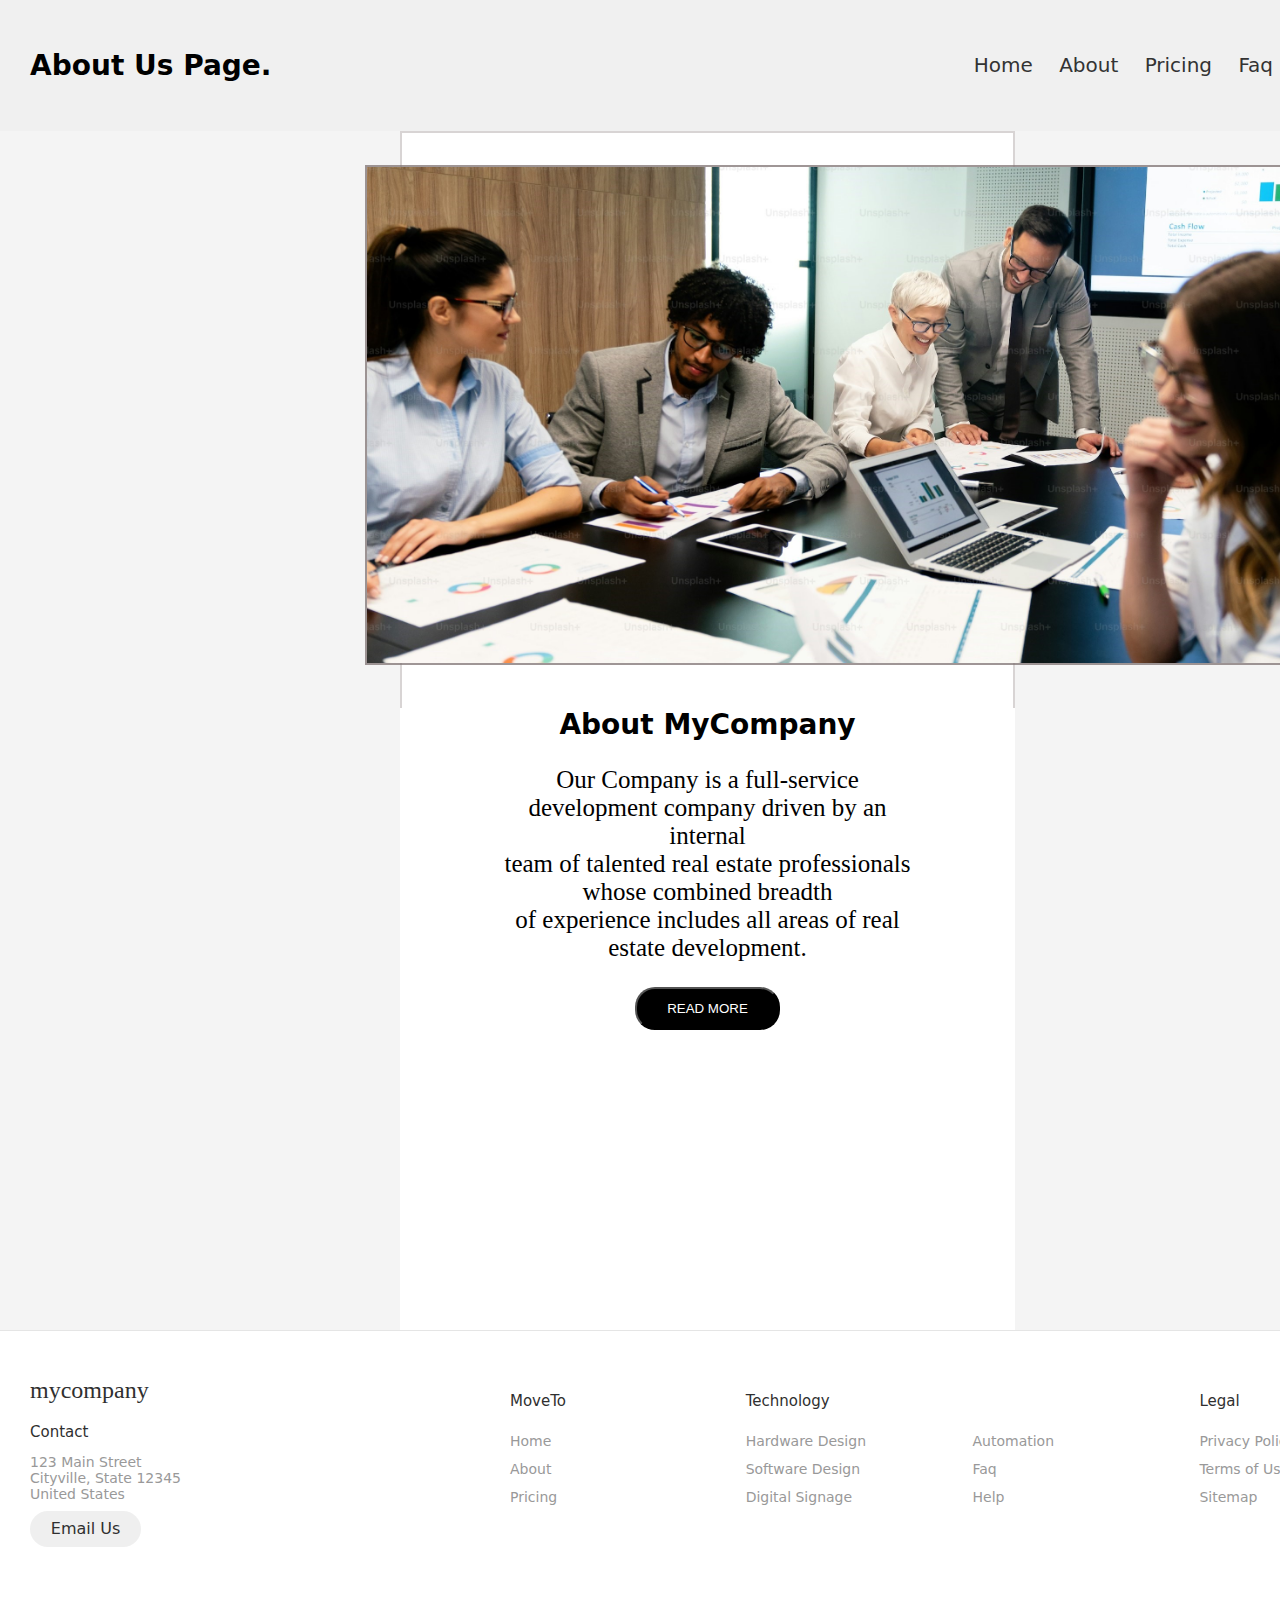
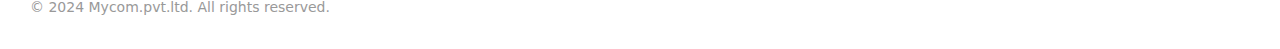
<file: about.html>
<!DOCTYPE html>
<html lang="en">
<head>
    <meta charset="UTF-8">
    <meta name="viewport" content="width=device-width, initial-scale=1.0">
    <link rel="stylesheet" href="/css/index.css">
    <link rel="stylesheet" href="/css/about.css">
    <title>About Us</title>
</head>
<body>
    <header>
        <div class="header">
            <h1>About Us Page.</h1>
            <nav>
                <ul>
                    <li><a href="/index.html">Home</a></li>
                    <li><a href="/about.html">About</a></li>
                    <li><a href="/pricing.html">Pricing</a></li>
                    <li><a href="/faq.html">Faq</a></li>
                    <li><a href="/help.html">Help</a></li>
                </ul>
            </nav>
        </div>
    </header>
    <main>
        <div class="white"></div>
        <div class="image">
            <img src="/images/about.jpeg" width="1100" height="500" alt="About">
        </div>
        <div class="continued">
            <div class="continued1">
                <h1>About MyCompany</h1>
                <p>Our Company is a full-service development company driven by an internal
                    <br>team of talented real estate professionals whose combined breadth
                    <br>of experience includes all areas of real
                    <br>estate development.</p>
                    <button>READ MORE</button>
            </div>
        </div>
    </main>
    
    

      
























    <footer class="footer">
        <div class="footer__addr">
            <h1 class="footer__logo">Mycompany</h1>
            <h2>Contact</h2>
            <address>
                123 Main Street<br>
                Cityville, State 12345<br>
                United States<br>
                <a class="footer__btn" href="mailto:contact@yourcompany.com">Email Us</a>
            </address>
        </div>
        
        <ul class="footer__nav">
            <li class="nav__item">
                <h2 class="nav__title">MoveTo</h2>
                <ul class="nav__ul">
                    <li><a href="/index.html">Home</a></li>
                    <li><a href="/about.html">About</a></li>
                    <li><a href="/pricing.html">Pricing</a></li>
                </ul>
            </li>
            
            <li class="nav__item nav__item--extra">
                <h2 class="nav__title">Technology</h2>
                <ul class="nav__ul nav__ul--extra">
                    <li><a href="#">Hardware Design</a></li>
                    <li><a href="#">Software Design</a></li>
                    <li><a href="#">Digital Signage</a></li>
                    <li><a href="#">Automation</a></li>
                    <li><a href="/faq.html">Faq</a></li>
                    <li><a href="/help.html">Help</a></li>
                </ul>
            </li>
            
            <li class="nav__item">
                <h2 class="nav__title">Legal</h2>
                <ul class="nav__ul">
                    <li><a href="#privacy.html">Privacy Policy</a></li>
                    <li><a href="#terms.html">Terms of Use</a></li>
                    <li><a href="#sitemap.html">Sitemap</a></li>
                </ul>
            </li>
        </ul>
        
        <div class="legal">
            <p>&copy; 2024 Mycom.pvt.ltd. All rights reserved.</p>
            <div class="legal__links">
            </div>
        </div>
    </footer>
    
</body>
</html>
</file>
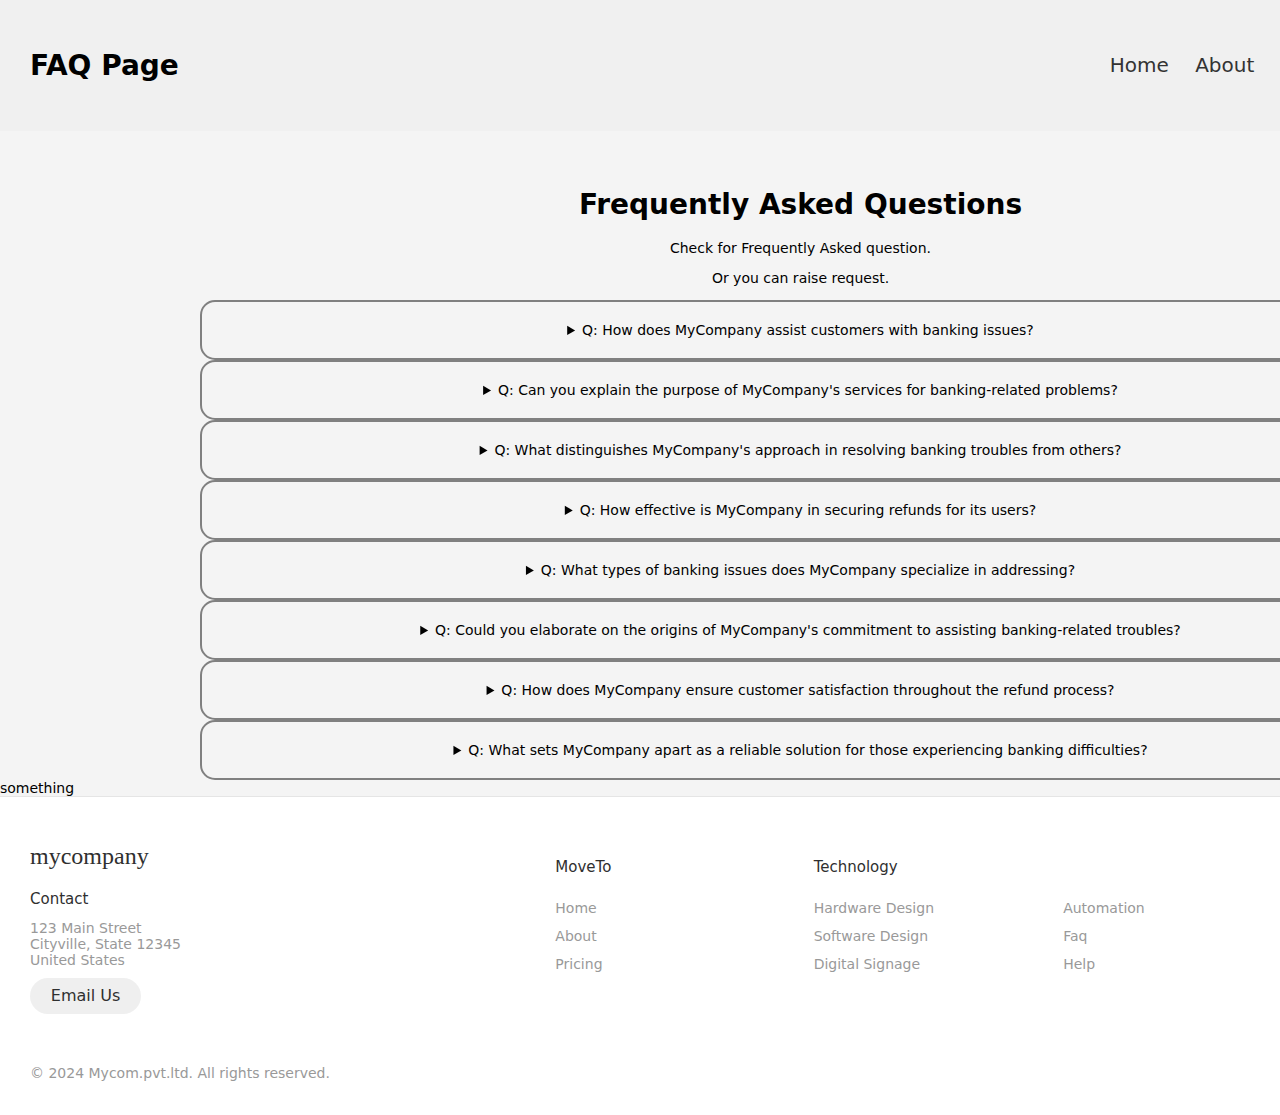
<file: faq.html>
<!DOCTYPE html>
<html lang="en">
<head>
    <meta charset="UTF-8">
    <meta name="viewport" content="width=device-width, initial-scale=1.0">
    <link rel="stylesheet" href="/css/index.css">
    <link rel="stylesheet" href="/css/faq.css">
    <title>Faq Page</title>
</head>
<body>
    <header>
        <div class="header">
            <h1>FAQ Page</h1>
            <nav>
                <ul>
                    <li><a href="/index.html">Home</a></li>
                    <li><a href="/about.html">About</a></li>
                    <li><a href="/pricing.html">Pricing</a></li>
                    <li><a href="/faq.html">Faq</a></li>
                    <li><a href="/help.html">Help</a></li>
                </ul>
            </nav>
        </div>
    </header>
    <main>

        <div class="main">
            <input type="text" placeholder="Search">
            <h1>Frequently Asked Questions</h1>
            <p>Check for Frequently Asked question.</p>
            <p>Or you can raise request.</p>
            <div class="main2">
                <div class="main2-faq1">
                    <details class="faq-item">
                        <summary>Q: How does MyCompany assist customers with banking issues?</summary>
                        <p>Learn how MyCompany aids customers encountering banking troubles and facilitates their refund process.</p>
                    </details>
                </div>
                
                <div class="main2-faq2">
                    <details class="faq-item">
                        <summary>Q: Can you explain the purpose of MyCompany's services for banking-related problems?</summary>
                        <p>Understand the mission behind MyCompany's initiatives in helping customers navigate and resolve banking issues efficiently.</p>
                    </details>
                </div>
                
                <div class="main2-faq3">
                    <details class="faq-item">
                        <summary>Q: What distinguishes MyCompany's approach in resolving banking troubles from others?</summary>
                        <p>Discover the unique strategies and methodologies employed by MyCompany to ensure customers receive refunds amidst banking challenges.</p>
                    </details>
                </div>
                
                <div class="main2-faq4">
                    <details class="faq-item">
                        <summary>Q: How effective is MyCompany in securing refunds for its users?</summary>
                        <p>Explore the efficacy of MyCompany's methods in successfully obtaining refunds for customers entangled in banking predicaments.</p>
                    </details>
                </div>
                
                <div class="main2-faq5">
                    <details class="faq-item">
                        <summary>Q: What types of banking issues does MyCompany specialize in addressing?</summary>
                        <p>Delve into the specific categories of banking problems that MyCompany targets to alleviate, ultimately leading to refunds for affected customers.</p>
                    </details>
                </div>
                
                <div class="main2-faq6">
                    <details class="faq-item">
                        <summary>Q: Could you elaborate on the origins of MyCompany's commitment to assisting banking-related troubles?</summary>
                        <p>Gain insight into the inception and motivation driving MyCompany's dedication to aiding individuals facing challenges within the banking sector.</p>
                    </details>
                </div>
                
                <div class="main2-faq7">
                    <details class="faq-item">
                        <summary>Q: How does MyCompany ensure customer satisfaction throughout the refund process?</summary>
                        <p>Learn about the customer-centric practices implemented by MyCompany to guarantee a smooth and satisfactory experience for users seeking refunds.</p>
                    </details>
                </div>
                
                <div class="main2-faq8">
                    <details class="faq-item">
                        <summary>Q: What sets MyCompany apart as a reliable solution for those experiencing banking difficulties?</summary>
                        <p>Explore the key attributes that position MyCompany as a dependable ally for individuals grappling with various banking issues, offering a pathway to reclaiming their funds.</p>
                    </details>
                </div>                
            </div>
        </div>


        <div>something</div>
    </main>
    
    

      
























    <footer class="footer">
        <div class="footer__addr">
            <h1 class="footer__logo">Mycompany</h1>
            <h2>Contact</h2>
            <address>
                123 Main Street<br>
                Cityville, State 12345<br>
                United States<br>
                <a class="footer__btn" href="mailto:contact@yourcompany.com">Email Us</a>
            </address>
        </div>
        
        <ul class="footer__nav">
            <li class="nav__item">
                <h2 class="nav__title">MoveTo</h2>
                <ul class="nav__ul">
                    <li><a href="/index.html">Home</a></li>
                    <li><a href="/about.html">About</a></li>
                    <li><a href="/pricing.html">Pricing</a></li>
                </ul>
            </li>
            
            <li class="nav__item nav__item--extra">
                <h2 class="nav__title">Technology</h2>
                <ul class="nav__ul nav__ul--extra">
                    <li><a href="#">Hardware Design</a></li>
                    <li><a href="#">Software Design</a></li>
                    <li><a href="#">Digital Signage</a></li>
                    <li><a href="#">Automation</a></li>
                    <li><a href="/faq.html">Faq</a></li>
                    <li><a href="/help.html">Help</a></li>
                </ul>
            </li>
            
            <li class="nav__item">
                <h2 class="nav__title">Legal</h2>
                <ul class="nav__ul">
                    <li><a href="#privacy.html">Privacy Policy</a></li>
                    <li><a href="#terms.html">Terms of Use</a></li>
                    <li><a href="#sitemap.html">Sitemap</a></li>
                </ul>
            </li>
        </ul>
        
        <div class="legal">
            <p>&copy; 2024 Mycom.pvt.ltd. All rights reserved.</p>
            <div class="legal__links">
            </div>
        </div>
    </footer>
    
</body>
</html>
</file>
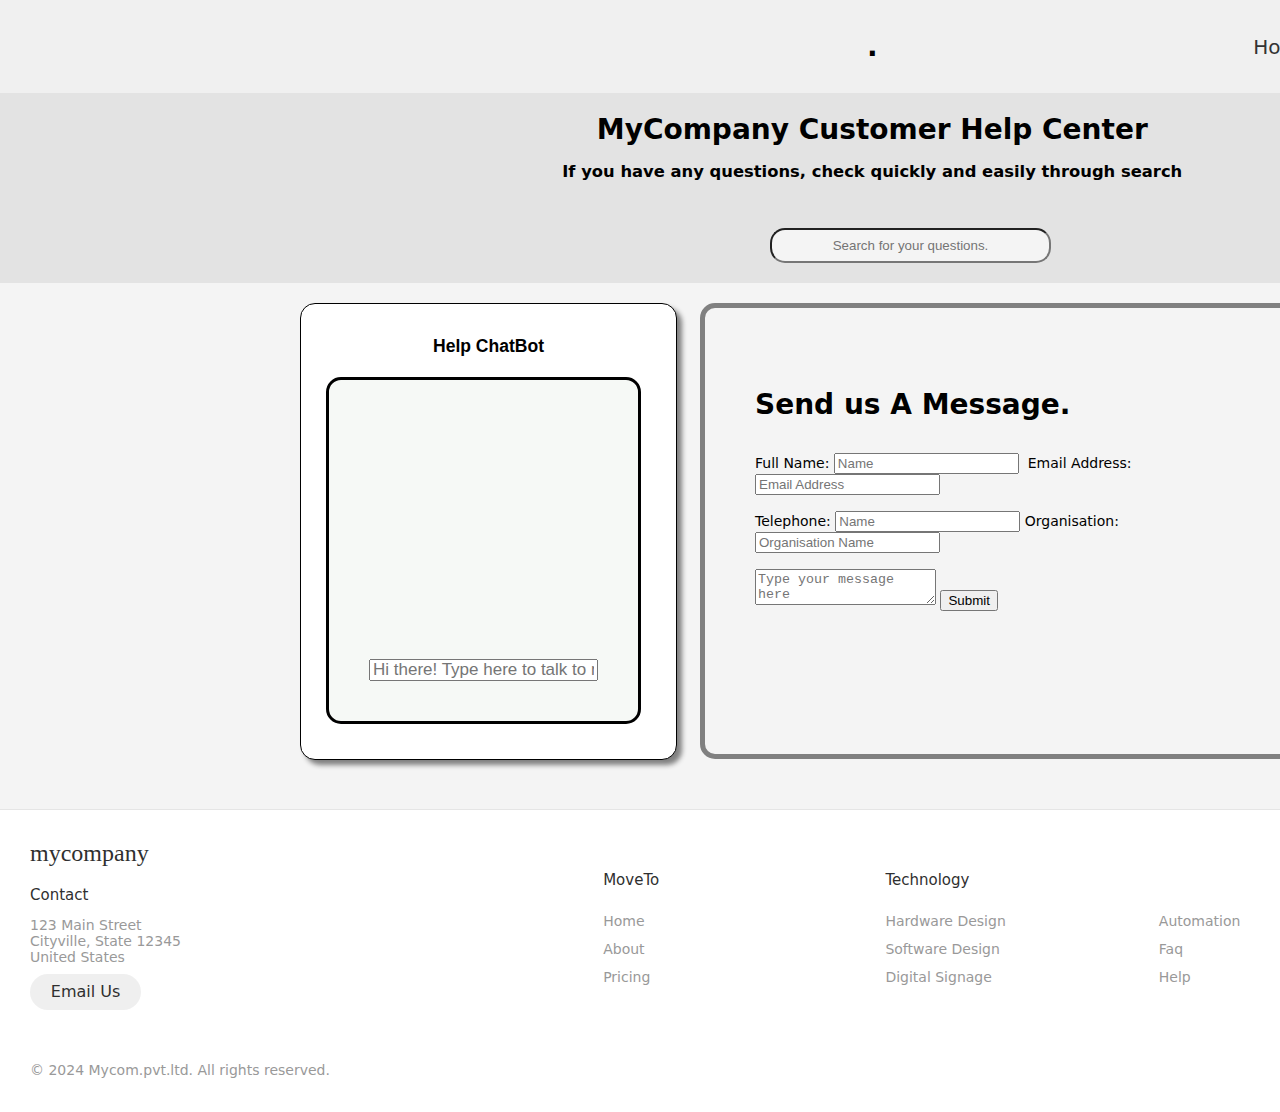
<file: help.html>
<!DOCTYPE html>
<html lang="en">
<head>
    <meta charset="UTF-8">
    <meta name="viewport" content="width=device-width, initial-scale=1.0">
    <link rel="stylesheet" href="/css/index.css">
    <link rel="stylesheet" href="/css/help.css">
    <script src="/js/help.js"></script>
    <title>Home Page</title>
</head>
<body>
    <header>
        <div class="header">
            <h1 style="text-align: left;">.</h1>
            <nav>
                <ul>
                    <li><a href="/index.html">Home</a></li>
                    <li><a href="/about.html">About</a></li>
                    <li><a href="/pricing.html">Pricing</a></li>
                    <li><a href="/faq.html">Faq</a></li>
                    <li><a href="/help.html">Help</a></li>
                </ul>
            </nav>
        </div>
    </header>

    <main>
    <div class="main-header">

        <div class="main-header-1">
            <h1>MyCompany Customer Help Center</h1>
            <h3>If you have any questions, check quickly and easily through search</h3>
            <input type="text" placeholder="Search for your questions."></input>
        </div>

        <div class="main-header-2">
            <div class="main-header-2-l1">
                <div id='bodybox'>
                    <h3>Help ChatBot</h3>
                    <div id='chatborder'>
                        <p id="chatlog7" class="chatlog">&nbsp;</p>
                        <p id="chatlog6" class="chatlog">&nbsp;</p>
                        <p id="chatlog5" class="chatlog">&nbsp;</p>
                        <p id="chatlog4" class="chatlog">&nbsp;</p>
                        <p id="chatlog3" class="chatlog">&nbsp;</p>
                        <p id="chatlog2" class="chatlog">&nbsp;</p>
                        <p id="chatlog1" class="chatlog">&nbsp;</p>
                        <input type="text" name="chat" id="chatbox" placeholder="Hi there! Type here to talk to me." onfocus="placeHolder()">
                    </div>
                </div>
            </div>
            <div class="main-header-2-l2">
                <div class="main-header-2-l2-s1">
                    <h1>Send us A Message.</h1><br><br>
                    <form method="post" action="/contact.php">
                    <label>Full Name: </label><input type="text" placeholder="Name"><label>&nbsp;&nbsp;Email Address: </label><input type="text" placeholder="Email Address"><br><br>
                    <label>Telephone: </label><input type="text" placeholder="Name"><label>&nbsp;Organisation: &nbsp;&nbsp;</label><input type="text" placeholder="Organisation Name"><br><br>
                    <textarea placeholder="Type your message here"></textarea>
                    <input type="button" value="Submit">
                    </form>
                </div>
                <div class="main-header-2-l2-s2">
                    <h1>Contact Information</h1>
                    <ul>
                        <li><p>177 Huntington Ave ste 1703</p></li>
                        <li><p>contact@support.com</p></li>
                        <li><p>+1-87658720</p></li>
                    </ul>
                </div>
            </div>
        </div>
    </div>
    </main>
    
    

      
























    <footer class="footer">
        <div class="footer__addr">
            <h1 class="footer__logo">Mycompany</h1>
            <h2>Contact</h2>
            <address>
                123 Main Street<br>
                Cityville, State 12345<br>
                United States<br>
                <a class="footer__btn" href="mailto:contact@yourcompany.com">Email Us</a>
            </address>
        </div>
        
        <ul class="footer__nav">
            <li class="nav__item">
                <h2 class="nav__title">MoveTo</h2>
                <ul class="nav__ul">
                    <li><a href="/index.html">Home</a></li>
                    <li><a href="/about.html">About</a></li>
                    <li><a href="/pricing.html">Pricing</a></li>
                </ul>
            </li>
            
            <li class="nav__item nav__item--extra">
                <h2 class="nav__title">Technology</h2>
                <ul class="nav__ul nav__ul--extra">
                    <li><a href="#">Hardware Design</a></li>
                    <li><a href="#">Software Design</a></li>
                    <li><a href="#">Digital Signage</a></li>
                    <li><a href="#">Automation</a></li>
                    <li><a href="/faq.html">Faq</a></li>
                    <li><a href="/help.html">Help</a></li>
                </ul>
            </li>
            
            <li class="nav__item">
                <h2 class="nav__title">Legal</h2>
                <ul class="nav__ul">
                    <li><a href="#privacy.html">Privacy Policy</a></li>
                    <li><a href="#terms.html">Terms of Use</a></li>
                    <li><a href="#sitemap.html">Sitemap</a></li>
                </ul>
            </li>
        </ul>
        
        <div class="legal">
            <p>&copy; 2024 Mycom.pvt.ltd. All rights reserved.</p>
            <div class="legal__links">
            </div>
        </div>
    </footer>
    
</body>
</html>
</file>
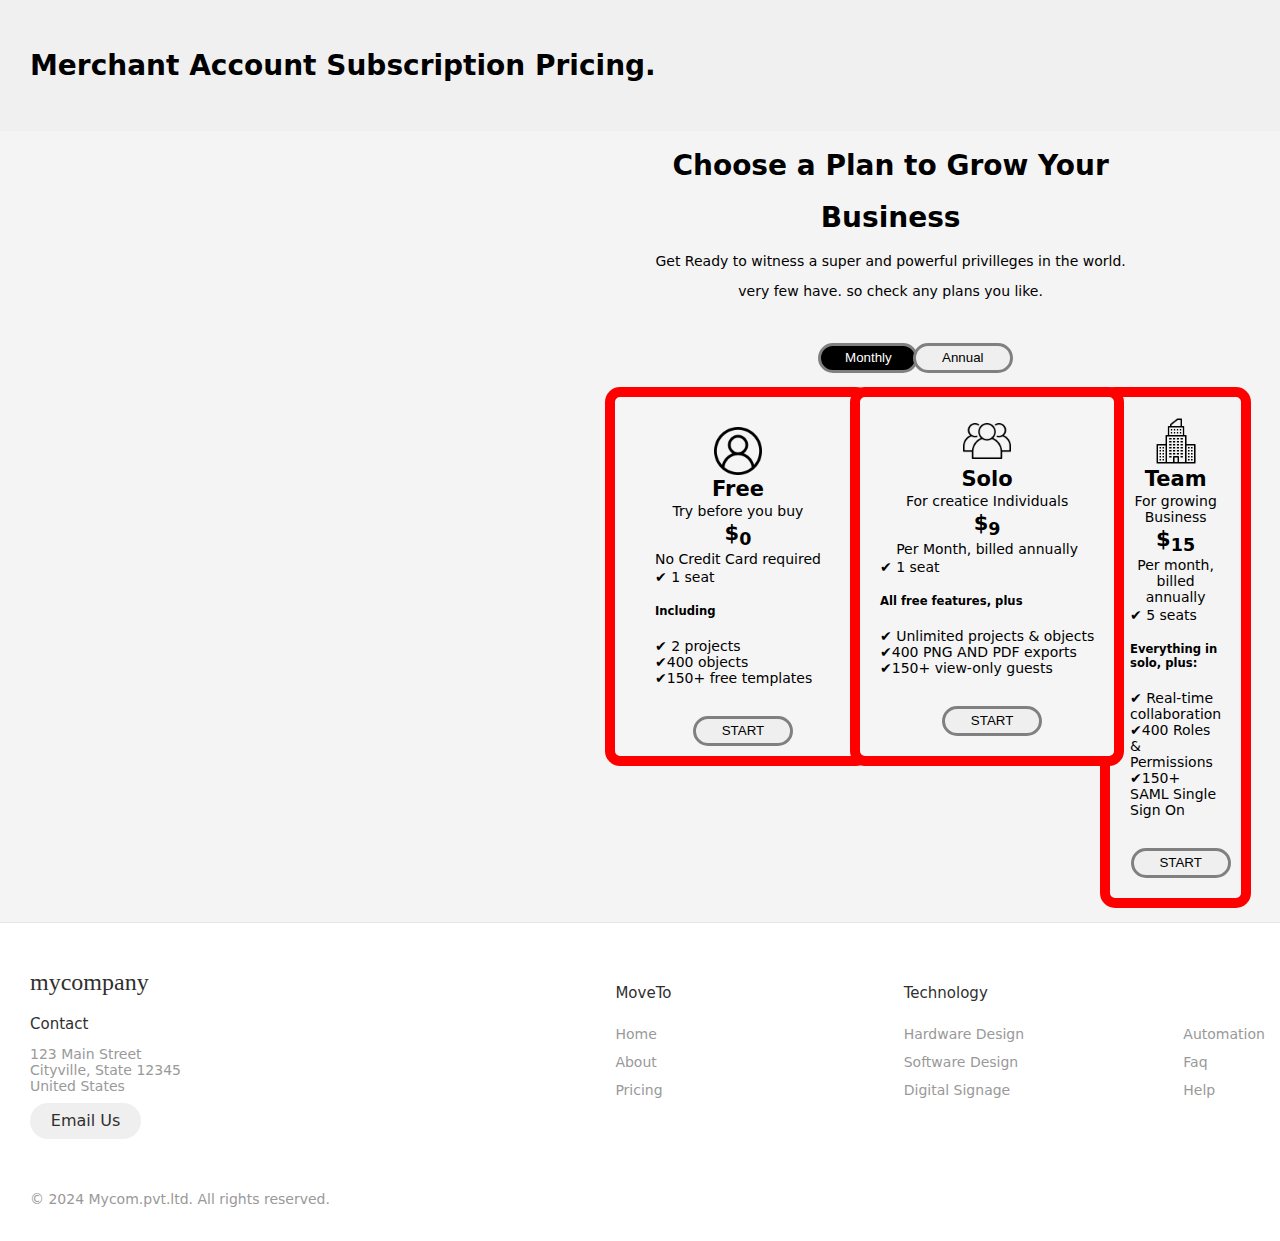
<file: pricing.html>
<!DOCTYPE html>
<html lang="en">
<head>
    <meta charset="UTF-8">
    <meta name="viewport" content="width=device-width, initial-scale=1.0">
    <link rel="stylesheet" href="/css/index.css">
    <link rel="stylesheet" href="/css/pricing.css">
    <title>Pricing Page.</title>
</head>
<body>
    <header>
        <div class="header">
            <h1> Merchant Account Subscription Pricing.</h1>
            <nav>
                <ul>
                    <li><a href="/index.html">Home</a></li>
                    <li><a href="/about.html">About</a></li>
                    <li><a href="/pricing.html">Pricing</a></li>
                    <li><a href="/faq.html">Faq</a></li>
                    <li><a href="/help.html">Help</a></li>
                </ul>
            </nav>
        </div>
    </header>
    <main>
        <div class="main1">
            <h1>
                Choose a Plan to Grow Your
            </h1>
            <h1>Business</h1>
            <p>Get Ready to witness a super and powerful privilleges in the world.</p>
            <p>very few have. so check any plans you like.</p>
        </div>
        <div class="main2">
            <ul>
                <button style="background-color: black; color: white;">Monthly</button>
                <button>Annual</button>
            </ul>
        </div>

        <div class="profile">
            <ul>
                <li>
                    <div class="profile1" style="text-align: center;">
                    <img src="/images/profile1.png" width="48" height="48" align="center"  alt="Profile1">
                    <h2 style="margin: 2px 0;">Free</h2>
                    <p style="margin: 2px 0;">Try before you buy</p>
                    <h2 style="margin: 2px 0;">$<sub>0</sub></h2>
                    <p style="margin: 2px 0;">No Credit Card required</p>
                    <ul style="text-align:left">
                        <li>&#10004; 1 seat</li>
                        <li><h5>Including</h5></li>
                        <li>&#10004;  2 projects</li>
                        <li>&#10004;400  objects</li>
                        <li>&#10004;150+  free templates</li>
                    </ul>
                    <button>START</button>
                    </div>
                </li>

                <li>
                    <div class="profile2"  style="text-align: center;">
                    <img src="/images/profile2.png" width="48" height="48" align="center"  alt="Profile2">
                    <h2 style="margin: 2px 0;">Solo</h2>
                    <p style="margin: 2px 0;">For creatice Individuals</p>
                    <h2  style="margin: 2px 0;">$<sub>9</sub></h2>
                    <p style="margin: 2px 0;">Per Month, billed annually</p>
                    <ul style="text-align:left">
                        <li>&#10004; 1 seat</li>
                        <li><h5>All free features, plus</h5></li>
                        <li>&#10004;  Unlimited projects & objects</li>
                        <li>&#10004;400  PNG AND PDF exports</li>
                        <li>&#10004;150+  view-only guests</li>
                    </ul>
                    <button>START</button>
                    </div>
                </li>

                <li>
                    <div class="profile3" style="text-align: center;">
                    <img src="/images/profile3.png" width="48" height="48" align="center" alt="Profile3">
                    <h2 style="margin: 2px 0;">Team</h2>
                    <p style="margin: 2px 0;">For growing Business</p>
                    <h2 style="margin: 2px 0;">$<sub>15</sub></h2>
                    <p style="margin: 2px 0;">Per month, billed annually</p>
                    <ul style="text-align:left">
                        <li>&#10004; 5 seats</li>
                        <li><h5>Everything in solo, plus:</h5></li>
                        <li>&#10004;  Real-time collaboration</li>
                        <li>&#10004;400 Roles & Permissions</li>
                        <li>&#10004;150+  SAML Single Sign On</li>
                    </ul>
                    <button>START</button>
                    </div>
                </li>
            </ul>
        </div>

    </main>
    
    

      
























    <footer class="footer">
        <div class="footer__addr">
            <h1 class="footer__logo">Mycompany</h1>
            <h2>Contact</h2>
            <address>
                123 Main Street<br>
                Cityville, State 12345<br>
                United States<br>
                <a class="footer__btn" href="mailto:contact@yourcompany.com">Email Us</a>
            </address>
        </div>
        
        <ul class="footer__nav">
            <li class="nav__item">
                <h2 class="nav__title">MoveTo</h2>
                <ul class="nav__ul">
                    <li><a href="/index.html">Home</a></li>
                    <li><a href="/about.html">About</a></li>
                    <li><a href="/pricing.html">Pricing</a></li>
                </ul>
            </li>
            
            <li class="nav__item nav__item--extra">
                <h2 class="nav__title">Technology</h2>
                <ul class="nav__ul nav__ul--extra">
                    <li><a href="#">Hardware Design</a></li>
                    <li><a href="#">Software Design</a></li>
                    <li><a href="#">Digital Signage</a></li>
                    <li><a href="#">Automation</a></li>
                    <li><a href="/faq.html">Faq</a></li>
                    <li><a href="/help.html">Help</a></li>
                </ul>
            </li>
            
            <li class="nav__item">
                <h2 class="nav__title">Legal</h2>
                <ul class="nav__ul">
                    <li><a href="#privacy.html">Privacy Policy</a></li>
                    <li><a href="#terms.html">Terms of Use</a></li>
                    <li><a href="#sitemap.html">Sitemap</a></li>
                </ul>
            </li>
        </ul>
        
        <div class="legal">
            <p>&copy; 2024 Mycom.pvt.ltd. All rights reserved.</p>
            <div class="legal__links">
            </div>
        </div>
    </footer>
    
</body>
</html>
</file>
<file: css/index.css>
header {
    background-color: #f0f0f0; /* Set your desired background color */
    padding: 30px; /* Add padding for spacing */
    position: relative; /* Ensure positioning context for the absolute positioning of the navigation */
}

.header {
    display: flex;
    justify-content: space-between; /* Push elements to opposite ends of the header */
    align-items: center; /* Vertically center items */
}

nav ul {
    list-style-type: none;
    margin: 0;
    padding: 0;
    margin-right: 100px;
    font-size: 20px;
}

nav ul li {
    display: inline-block;
}

nav ul li a {
    text-decoration: none;
    color: #333; /* Set your desired text color */
    padding: 10px; /* Add padding for spacing */
    text-hov
}

nav {
    position: absolute;
    top: 50%;
    transform: translateY(-50%);
    right: 10px; /* Adjust as needed */
}


nav ul li a:hover {
    background-color: #ccc; /* Set your desired background color */
    border-top-left-radius: 10px;
    border-top-right-radius: 10px;
    border-bottom-right-radius: 10px;
    border-bottom-left-radius: 10px;
}




/*Main section.*/
.main h1{
  text-align: center;
}


.main-images button{
  text-align: center;
}




/* Style for main container */
.main-images1{
  position: absolute;
  margin-left: 800px;
  border-top-left-radius: 20px;
  border-top-right-radius: 20px;
  border-bottom-left-radius: 20px;
  border-bottom-right-radius: 20px;
}

.main-images2{
  position: absolute;
  margin-left: 900px;
  border-top-left-radius: 20px;
  border-top-right-radius: 20px;
  border-bottom-left-radius: 20px;
  border-bottom-right-radius: 20px;
}

.main-images3{
  margin-left: 1000px;
  border-top-left-radius: 20px;
  border-top-right-radius: 20px;
  border-bottom-left-radius: 20px;
  border-bottom-right-radius: 20px;
}


.main-images button{
  margin-left: 900px;
  border-top-left-radius: 5px;
  border-top-right-radius: 5px;
  border-bottom-left-radius: 5px;
  border-bottom-right-radius: 5px;
}

.main-images img{
  width: 100px;
  height: 90px;
}

.main-gallery img{
  border: 5px solid grey;
  width: 450px;
  height: 375px;
  margin-left: 310px;
  border-top-left-radius: 15px;
  border-top-right-radius: 15px;
  border-bottom-left-radius: 15px;
  border-bottom-right-radius: 15px;
} 

.main-gallery {
  background-color: white;
  margin-top: 20px;
  border: 5px solid grey;
  margin-left: 350px;
  margin-right: 400px;
  border-top-left-radius: 15px;
  border-top-right-radius: 15px;
  border-bottom-left-radius: 15px;
  border-bottom-right-radius: 15px;
}

.main-gallery button{
  font-size: 20px;
  margin-left: 450px;
  border-top-left-radius: 5px;
  border-top-right-radius: 5px;
  border-bottom-left-radius: 5px;
  border-bottom-right-radius: 5px;
  padding: 5px;
  margin-top: 3px;
  padding-left: 50px;
  padding-right: 50px;
}



.newsletter{
  margin-top: 50px;
  margin-right: 0;
  padding-bottom: 30px;
}

.newsletter1{
  position: absolute;
  margin-left: 350px;
  background-color: white;
  padding-left: 300px;
}

.newsletter2{
  margin-left: 900px;
  margin-right: 400px;
  padding: 90px;
  padding-top: 40px;
  padding-bottom: 40px;
  background-color: white;
}


.product{
  text-align: center;
  background-color: white;
  margin-left: 400px;
  margin-right: 450px;
  padding-bottom: 20px;
  margin-bottom: 30px;
  padding-right: 10px;
  border-top-left-radius: 15px;
  border-top-right-radius: 15px;
  border-bottom-left-radius: 15px;
  border-bottom-right-radius: 15px;

}

.product-main1{
  position: absolute;
}

.product-main1{
  margin-top: 20px;
  margin-left: 50px;

}

.product-main2{
  margin-top: 20px;
  margin-left: 400px;
}


.product-main1 img {
  border-top-left-radius: 10px;
  border-top-right-radius: 10px;
  border-bottom-left-radius: 10px;
  border-bottom-right-radius: 10px;
}

.product-main2 img{
  width: 250px;
  height: 200px;
  border-top-left-radius: 10px;
  border-top-right-radius: 10px;
  border-bottom-left-radius: 10px;
  border-bottom-right-radius: 10px;
}

.product-main-row1{
  margin-top: 20px;
  position: absolute;
}

.product-main-row2{
  margin-top: 20px;
  margin-left: 250px;
}





.about{
  margin-left: 400px;
  margin-right: 450px;
  background-color: white;
}







/*Footer CSS CODE*/
*, *:before, *:after {
    box-sizing: border-box;
  }
  
  html {
    font-size: 100%;
  }
  
  body {
    font-family: acumin-pro, system-ui, sans-serif;
    margin: 0;
    display: grid;
    grid-template-rows: auto 1fr auto;
    font-size: 14px;
    background-color: #f4f4f4;
    align-items: start;
    min-height: 100vh;
  }
  
  .footer {
    display: flex;
    flex-flow: row wrap;
    padding: 30px 30px 20px 30px;
    color: #2f2f2f;
    background-color: #fff;
    border-top: 1px solid #e5e5e5;
  }
  
  .footer > * {
    flex:  1 100%;
  }
  
  .footer__addr {
    margin-right: 1.25em;
    margin-bottom: 2em;
  }
  
  .footer__logo {
    font-family: 'Pacifico', cursive;
    font-weight: 400;
    text-transform: lowercase;
    font-size: 1.5rem;
  }
  
  .footer__addr h2 {
    margin-top: 1.3em;
    font-size: 15px;
    font-weight: 400;
  }
  
  .nav__title {
    font-weight: 400;
    font-size: 15px;
  }
  
  .footer address {
    font-style: normal;
    color: #999;
  }
  
  .footer__btn {
    display: flex;
    align-items: center;
    justify-content: center;
    height: 36px;
    max-width: max-content;
    background-color: rgb(33, 33, 33, 0.07);
    border-radius: 100px;
    color: #2f2f2f;
    line-height: 0;
    margin: 0.6em 0;
    font-size: 1rem;
    padding: 0 1.3em;
  }
  
  .footer ul {
    list-style: none;
    padding-left: 0;
  }
  
  .footer li {
    line-height: 2em;
  }
  
  .footer a {
    text-decoration: none;
  }
  
  .footer__nav {
    display: flex;
      flex-flow: row wrap;
  }
  
  .footer__nav > * {
    flex: 1 50%;
    margin-right: 1.25em;
  }
  
  .nav__ul a {
    color: #999;
  }
  
  .nav__ul--extra {
    column-count: 2;
    column-gap: 1.25em;
  }
  
  .legal {
    display: flex;
    flex-wrap: wrap;
    color: #999;
  }
    
  .legal__links {
    display: flex;
    align-items: center;
  }
  
  .heart {
    color: #2f2f2f;
  }
  
  @media screen and (min-width: 24.375em) {
    .legal .legal__links {
      margin-left: auto;
    }
  }
  
  @media screen and (min-width: 40.375em) {
    .footer__nav > * {
      flex: 1;
    }
    
    .nav__item--extra {
      flex-grow: 2;
    }
    
    .footer__addr {
      flex: 1 0px;
    }
    
    .footer__nav {
      flex: 2 0px;
    }
  }
</file>
<file: css/about.css>
.white{
    margin-left: 400px;
    margin-right: 450px;
    background-color: white;
    padding-bottom: 700px;
    margin-bottom: 30px;
    border: 2px solid rgba(202, 196, 196, 0.737);
}

.image{
    margin-top: -700px;
    margin-left : 365px;
}

.image img{
    border: 2px solid rgba(125, 112, 112, 0.737);
}


.continued{
    margin-left: 400px;
    margin-right: 450px;
    background-color: white;
    padding-bottom: 300px;
}

.continued1{
    margin-top: 40px;
    margin-left: 100px;
    margin-right: 100px;
    text-align: center;
}

.continued1 p{
    font-size: 25px;
    font-family: Georgia, serif;
    font-weight: 400;
}


.continued1 button{
    background-color: black;
    color: white;
    padding: 12px;
    padding-left: 30px;
    padding-right: 30px;
    border-top-left-radius: 20px;
    border-top-right-radius: 20px;
    border-bottom-left-radius: 20px;
    border-bottom-right-radius: 20px;
}
.continued1 button:hover{
    background-color: green;
}
/*2515 x 1438*/
/*1500 * */
</file>
<file: css/faq.css>
.main2{
    text-align: center;
}



.main h1,p{
    text-align: center;
}

.main2-faq1,.main2-faq2,.main2-faq3,.main2-faq4,.main2-faq5,.main2-faq6,.main2-faq7,.main2-faq8{
    border: 2px solid grey;
    flex: auto;
    padding: 20px;
    margin-left: 200px;
    margin-right: 200px;
    border-top-right-radius: 15px;
    border-top-left-radius: 15px;
    border-bottom-right-radius: 15px;
    border-bottom-left-radius: 15px;
}

.main input {
    margin-left: 1400px;
    padding: 10px;
    text-align: center;
    border-top-right-radius: 15px;
    border-top-left-radius: 15px;
    border-bottom-right-radius: 15px;
    border-bottom-left-radius: 15px;
}
</file>
<file: css/help.css>
.main-header-1 h1,h3{
    text-align: center;
}


.main-header-1{
    padding: 20px;
    background-color: rgba(128, 128, 128, 0.144);
    margin-bottom: 20px;
}

.main-header-1 input{
    padding: 8px;
    padding-left: 50px;
    padding-right: 50px;
    margin-top: 30px;
    margin-left: 750px;
    text-align: center;
    background-color: #f4f4f4;
    border-top-right-radius: 15px;
    border-top-left-radius: 15px;
    border-bottom-right-radius: 15px;
    border-bottom-left-radius: 15px;
}





.main-header-2-l1{
    position: absolute;
    margin-left: 100px;
}


.main-header-2-l2{
    border: 5px solid grey;
    margin-left: 700px;
    margin-right: 100px;
    margin-bottom: 50px;
    padding-bottom: 190px;
    border-top-right-radius: 15px;
    border-top-left-radius: 15px;
    border-bottom-right-radius: 15px;
    border-bottom-left-radius: 15px;
}


.main-header-2-l2-s1{
    position: absolute;
    margin-left: 20px;
    padding-top: 50px;
    padding: 80px;
    padding-left: 30px;
}

.main-header-2-l2-s2{
    border-left: 10px solid black;
    padding: 10px;
    padding-top: 60px;
    margin-left: 710px;
}



#bodybox {
    margin: auto;
    max-width: 550px;
    font: 15px arial, sans-serif;
    background-color: white;
    border-style: solid;
    border-width: 1px;
    padding: 15px;
    box-shadow: 5px 5px 5px grey;
    border-radius: 15px;
    margin-left: 200px;
}





  
  
#chatborder {
    border-style: solid;
    background-color: #f6f9f6;
    border-width: 3px;
    margin-top: 20px;
    margin-bottom: 20px;
    margin-left: 10px;
    margin-right: 20px;
    padding: 40px;
    border-radius: 15px;
}
  
  .chatlog {
     font: 15px arial, sans-serif;
  }
  
  #chatbox {
    font: 17px arial, sans-serif;
    height: 22px;
    width: 100%;
  }
  
  h1 {
    margin: auto;
  }
  
  pre {
    background-color: #f0f0f0;
    margin-left: 20px;
  }
</file>
<file: css/pricing.css>
.main1 {
    text-align: center;
}


.main2 {
    text-align: center;
    
}

button {
    margin-top: 30px;
    display: inline-block;
    width: 100px;
    height: 30px;
    margin-right: -10px;
    border: 3px solid grey;
    border-top-right-radius: 15px;
    border-top-left-radius: 15px;
    border-bottom-right-radius: 15px;
    border-bottom-left-radius: 15px;
}


.profile ul { 
    display: block;
    padding: 0; list-style: none;
}


.profile1 {
    position: absolute;
    background-color: whitesmoke;
    border: 10px solid red;
    padding: 30px;
    margin-left: 605px;
    padding-left: 40px;
    padding-right: 40px;
    padding-bottom: 10px;
    border-top-right-radius: 15px;
    border-top-left-radius: 15px;
    border-bottom-right-radius: 15px;
    border-bottom-left-radius: 15px;
}

.profile2 {
    position: absolute;
    background-color: whitesmoke;
    border: 10px solid red;
    padding: 20px;
    margin-left: 850px;
    border-top-right-radius: 15px;
    border-top-left-radius: 15px;
    border-bottom-right-radius: 15px;
    border-bottom-left-radius: 15px;
}

.profile3 {
    
    border: 10px solid red;
    padding: 20px;
    margin-left: 1100px;
    margin-right: 530px;
    border-top-right-radius: 15px;
    border-top-left-radius: 15px;
    border-bottom-right-radius: 15px;
    border-bottom-left-radius: 15px;
}
</file>
